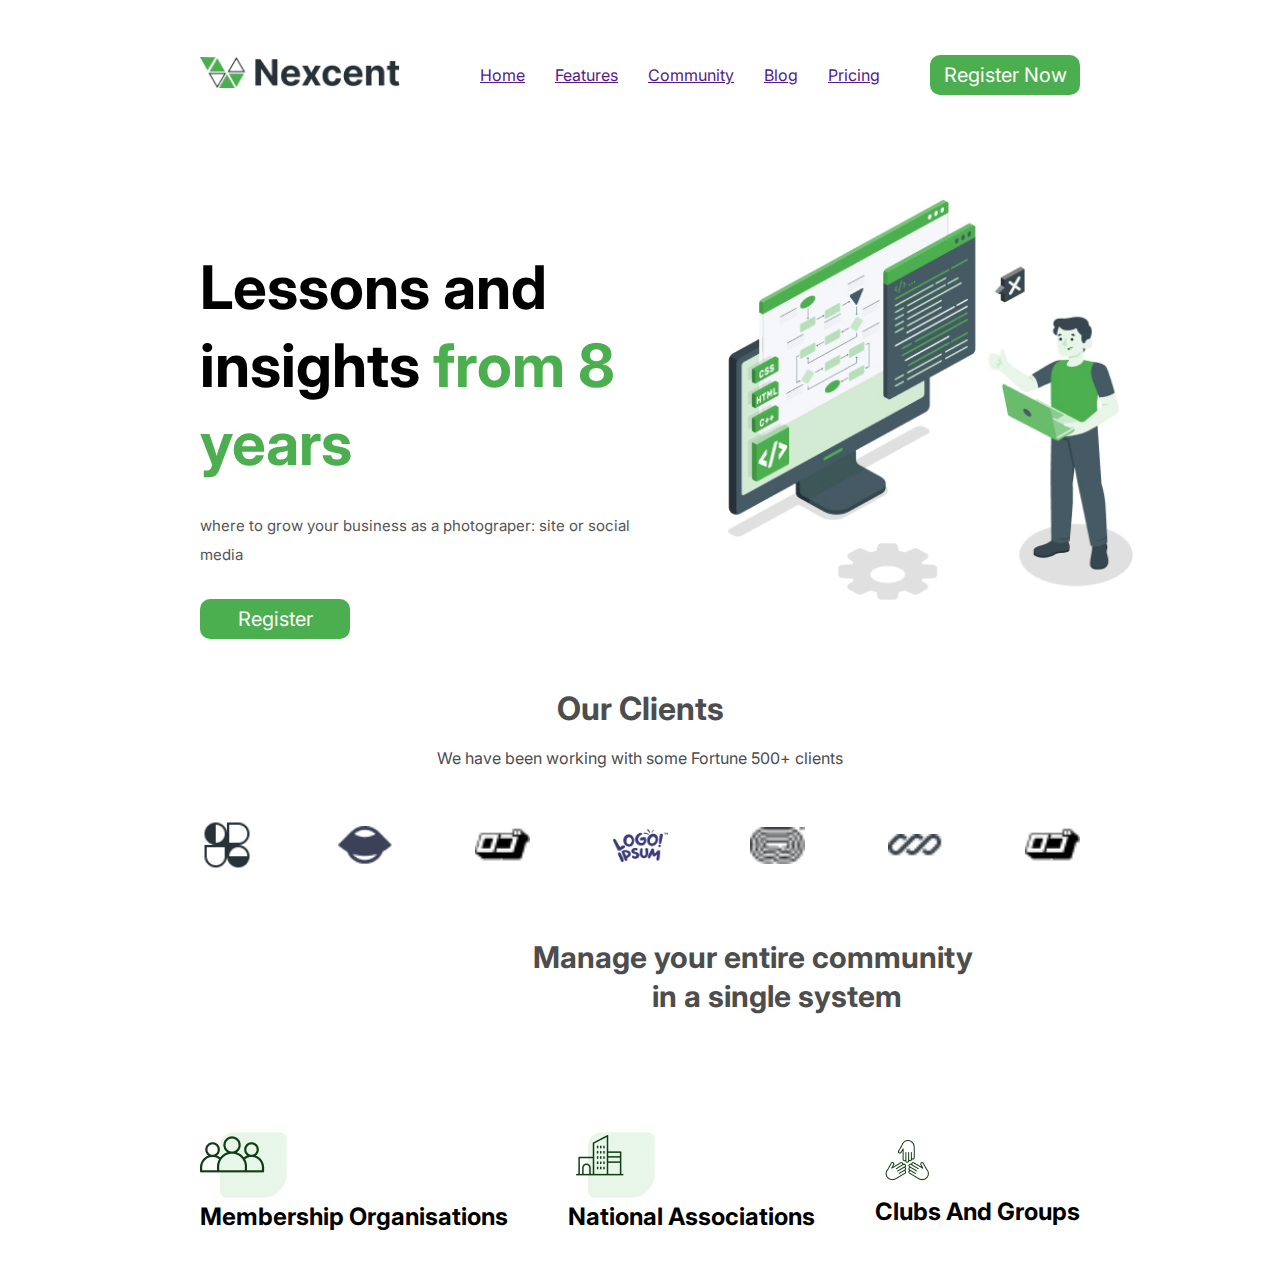
<file: nexcent/index.html>
<!DOCTYPE html>
<html lang="en">
<head>
    <meta charset="UTF-8">
    <meta name="viewport" content="width=device-width, initial-scale=1.0">
    <title>Document</title>
    <link rel="stylesheet" href="style.css">
</head>
<body>
    <nav class="navigation">
        <div class="navlogo">
            <img src="./images/Logo.png" alt="">
        </div>
        <div class="navlist">
            <ul>
                <li> <a href="">Home</a> </li>
                <li> <a href="">Features</a></li>
                <li> <a href="">Community</a></li>
                <li> <a href="">Blog</a></li>
                <li> <a href="">Pricing</a></li>
            </ul>
            <button class="btn">Register Now</button>

        </div>
    </nav>
    <main>
        <div id="left-section">
            <h1>Lessons and insights <span>from 8 years</span></h1>
            <p>where to grow your business as a photograper: site or social media</p>
            <div >
                <button class="btn">Register</button>
            </div>
        </div>

        <div id="right-section">
            <img id="main-image" src="./images/Illustration.jpg" alt="">
        </div>
        
    </main>

    <div>
        <div class="client-heading">
            <h1>Our Clients</h1>
            <p>We have been working with some Fortune 500+ clients</p>

        </div>
        <div class="client-logos">
            <img id="im1" src="./images/Logo (1).png" alt="">
            <img id="im2" src="./images/Vector.png" alt="">
            <img id="im3" src="./images/Logo (3).png" alt="">
            <img id="im4" src="./images/Logo1.png" alt="">
            <img id="im5" src="./images/Logo (5).png" alt="">
            <img id="im6" src="./images/Logo (6).png" alt="">
            <img id="im7" src="./images/Logo (3).png" alt="">
        </div>
        
    </div>
    <div class="manage-community">
        <h1><pre>Manage your entire community
                 in a single system</pre></h1>
    </div>
    
    <div class="threediv">
        <div>
            <div>
                <img src="./images/Icon.png" alt="">
                <h2>Membership Organisations</h2>
           </div>
        </div>
        <div> 
            <div>
            <img src="./images/Icon (1).png" alt="">
           <h2>National Associations</h2>
            </div>
        </div>
        <div>
            <div></div>
                <img src="./images/Icon (2).png" alt="">
                <h2>Clubs And Groups</h2>
            </div>
        </div>
    </div>
</body>
</html>
</file>
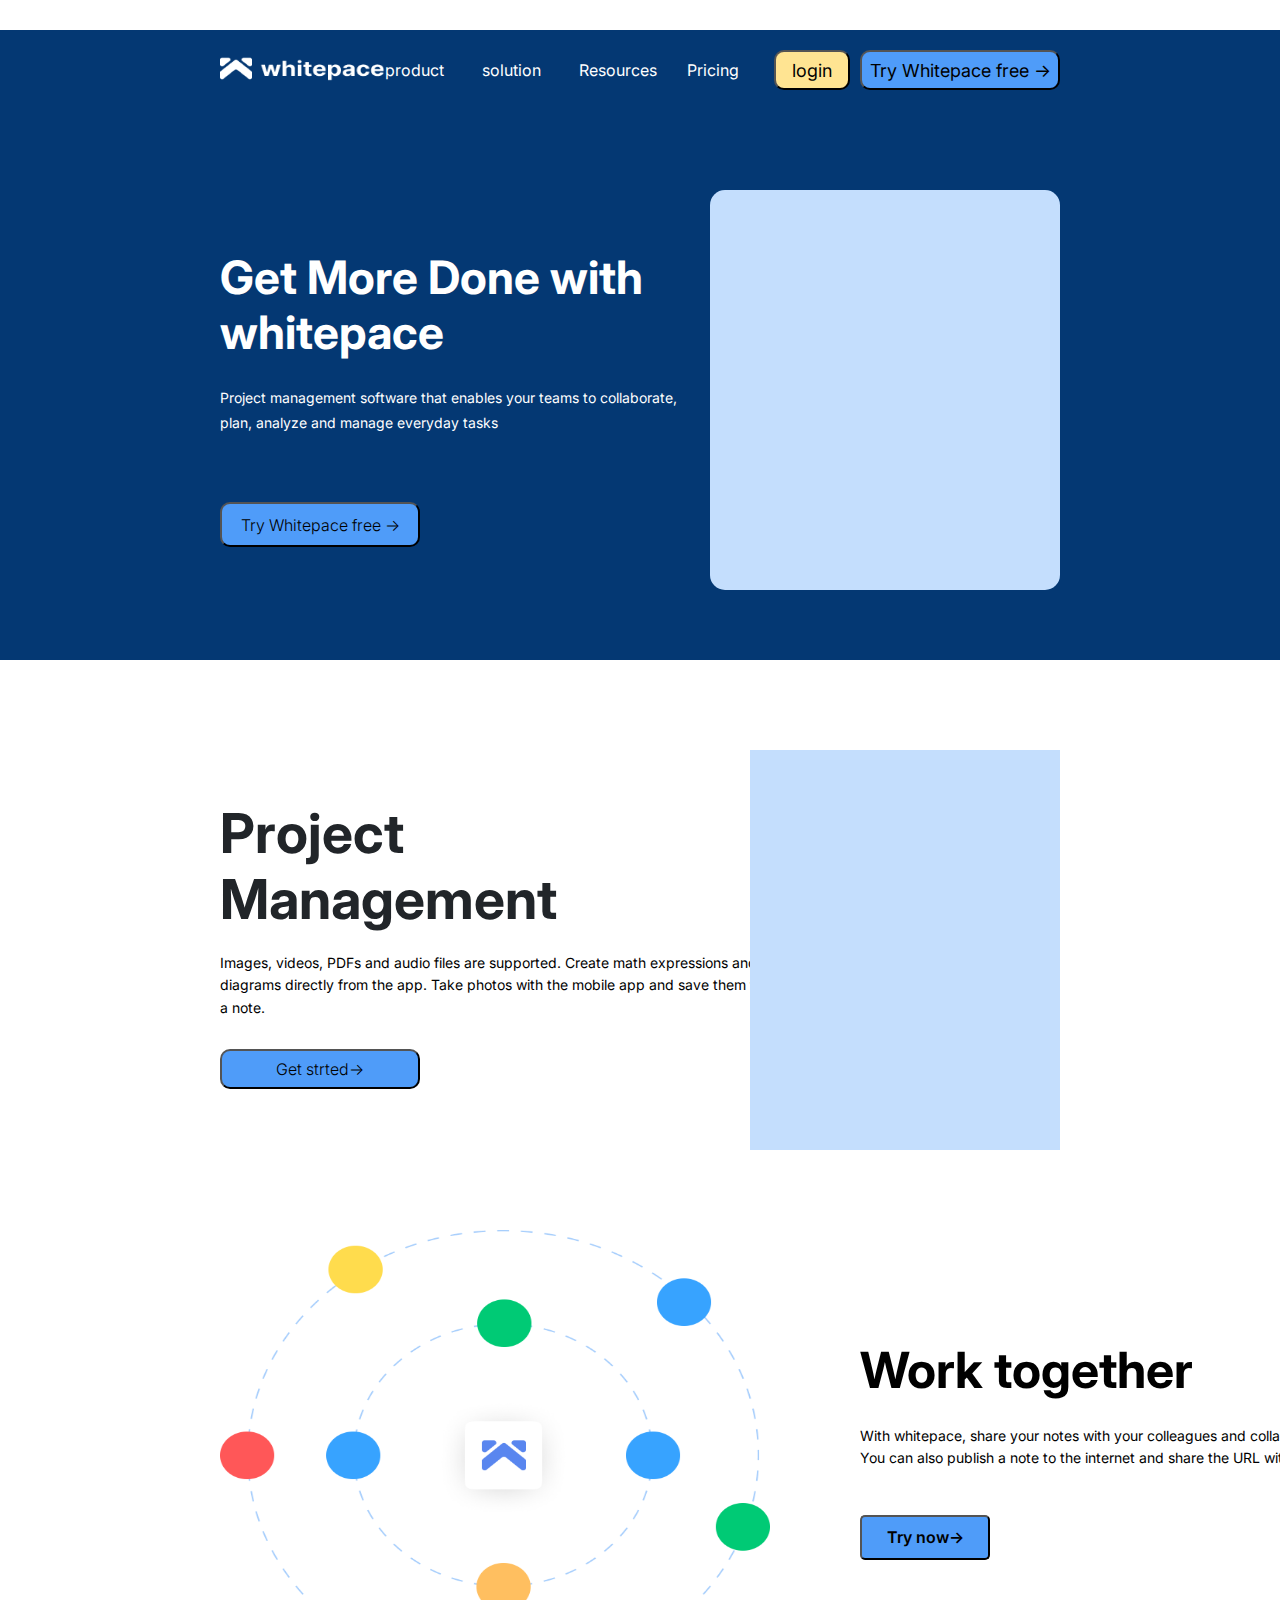
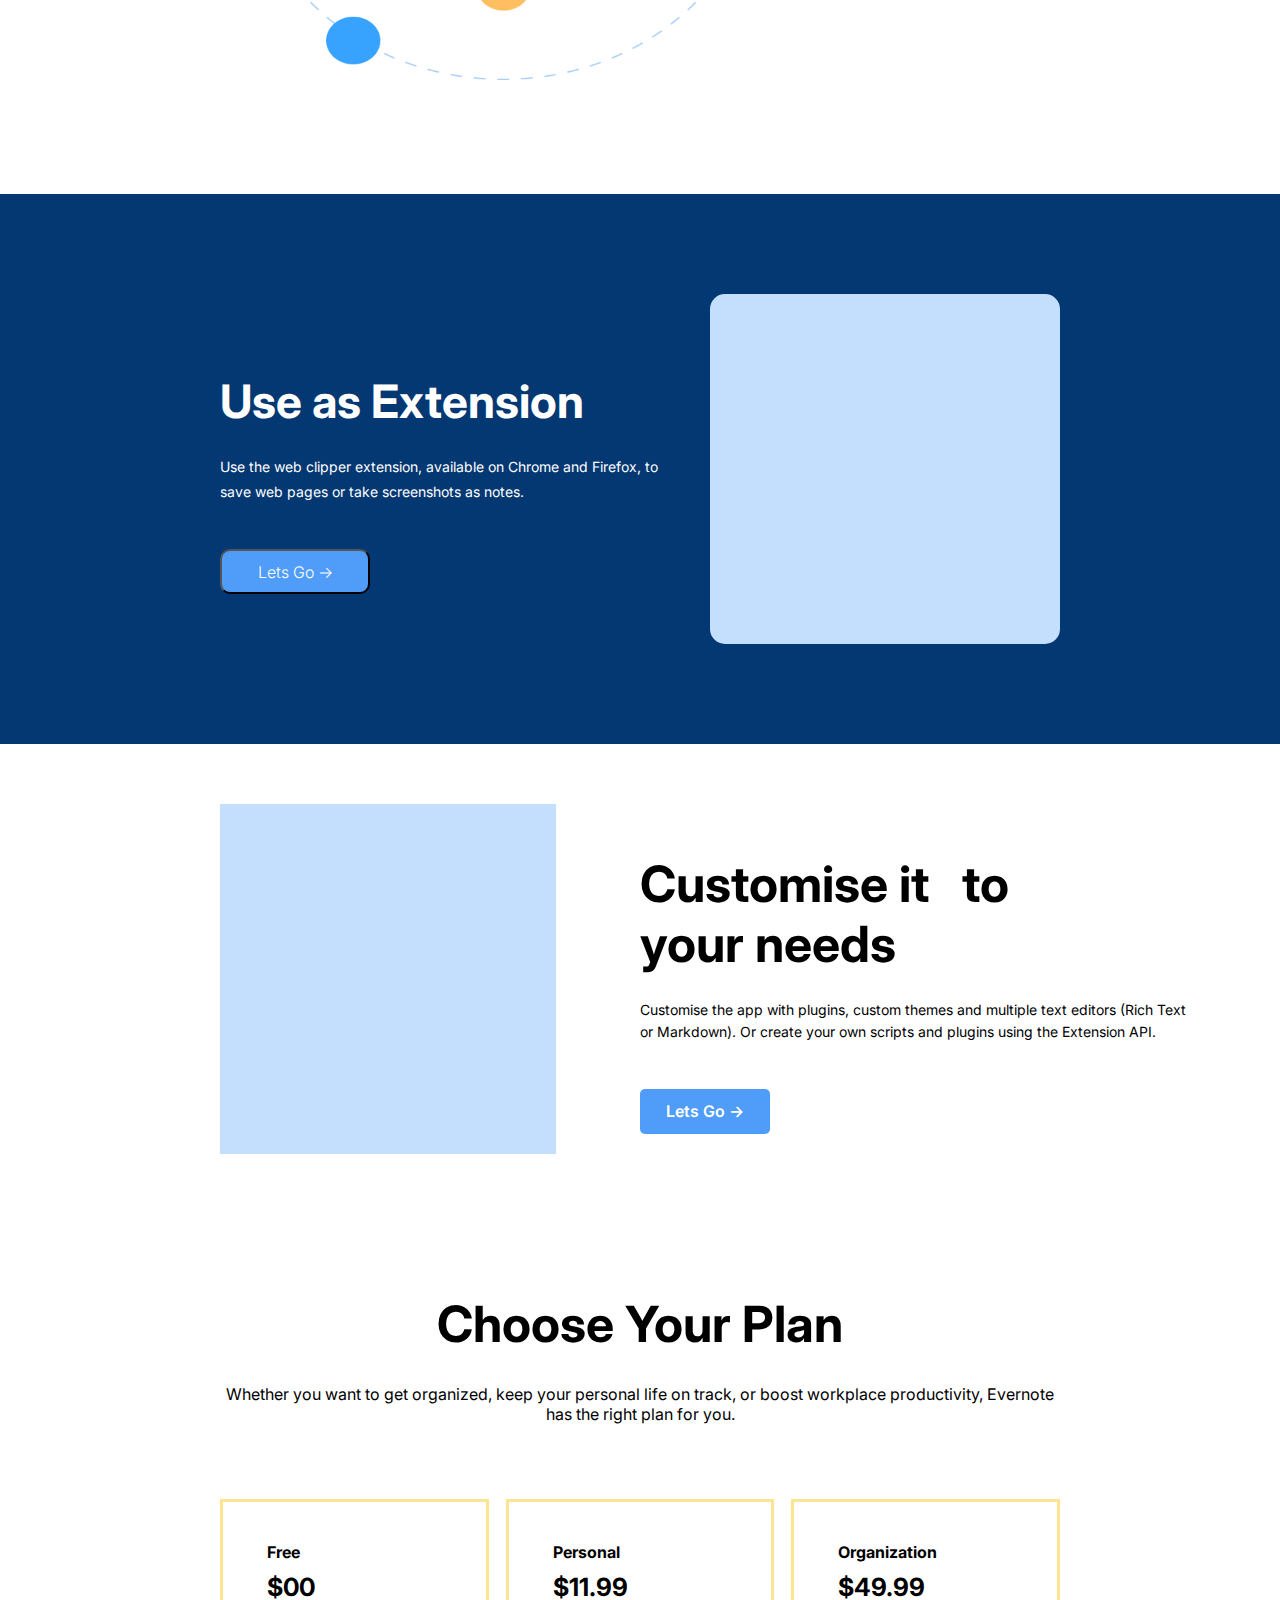
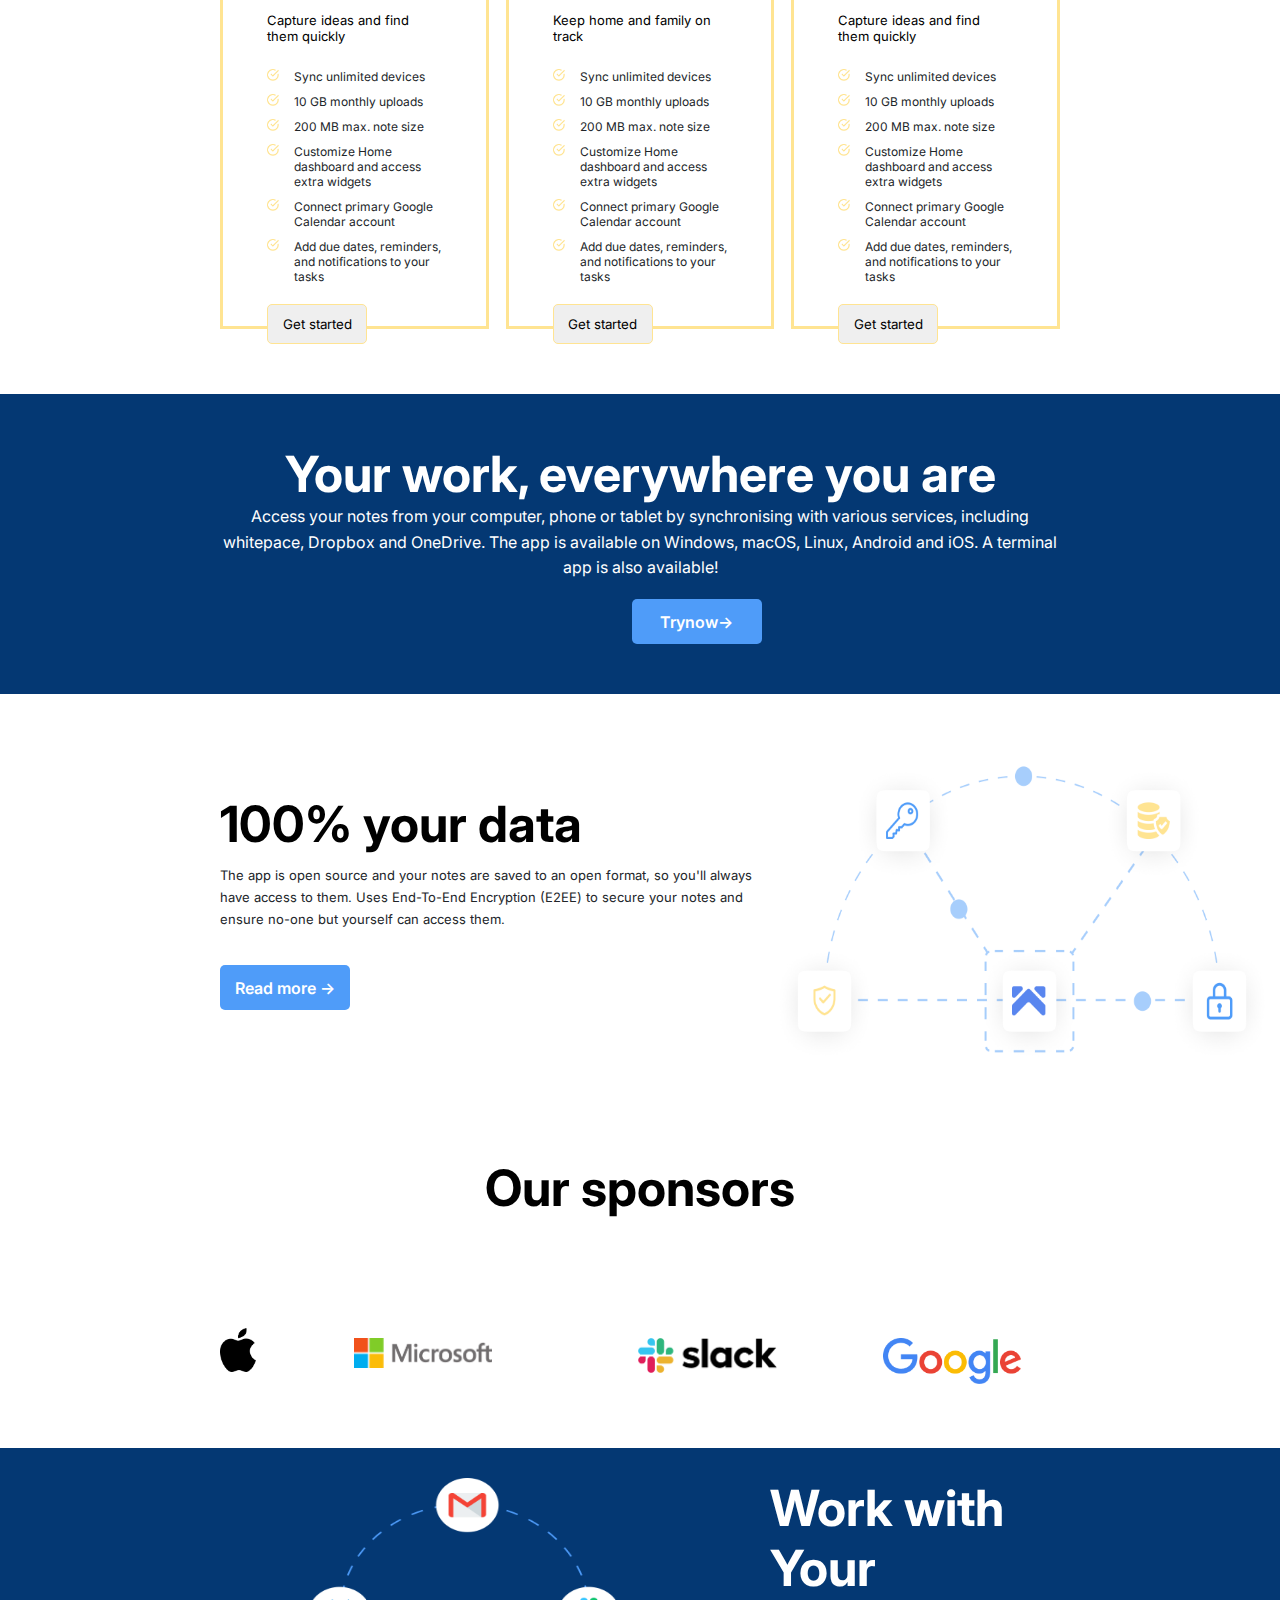
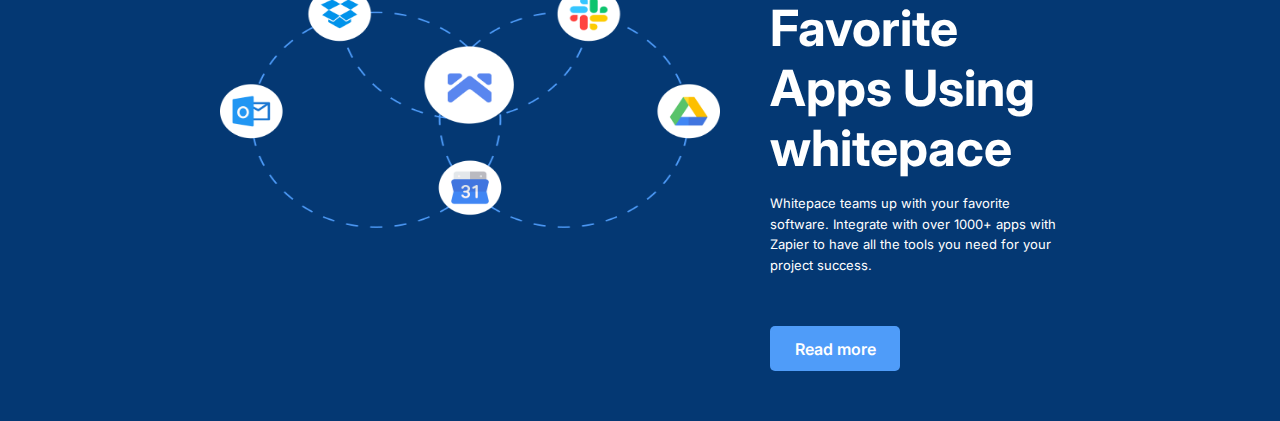
<file: Whitepace/index.html>
<!DOCTYPE html>
<html lang="en">
<head>
    <meta charset="UTF-8">
    <meta name="viewport" content="width=device-width, initial-scale=1.0">
    <title>Whitepace</title>
    <link rel="stylesheet" href="style.css">
</head>
<body>
    <div class="navigation">
           <div class="navlogo">
                <img src="./images/Logo.png" alt="">
           </div>
           <div class="navlist">
                <div id="navlist">
                      <ul>
                          <li><a href=""> product </a></li>
                          <li><a href=""> solution</a></li>
                          <li><a href="">Resources</a></li>
                          <li><a href=""> Pricing</a></li>
                      </ul>
                </div>
                <div>
                        <div class="navbtn">
                             <button id="navlogin">login</button>
                             <button id="btn-free-trial"> Try Whitepace free -></button>
                        </div>
                </div>
           </div>

    </div>
   
    <main>
          <div id="hero-heading">
                   <div><h1>Get More Done with whitepace</h1> </div>
                   <p>Project management software that enables your teams to collaborate, plan, analyze and manage everyday tasks</p>
                   <div id="btn"> <button id="btn-free-trial"> Try Whitepace free -></button></div>
          </div>
          <div id="img-cointener">

          </div>

    </main>
    
    <div class="workmanage">

                <div id="headline">
                        <div id="textblock"><h1>Project Management</h1>
                        <p>Images, videos, PDFs and audio files are supported. Create math expressions and diagrams directly from the app. Take photos with the mobile app and save them to a note.</p>
                         <button id="textblockbtn">Get strted-></button>
                       </div>

                        <div class="image-cointainer">

                        </div>
                </div>
    
  <div class="content" >
                       <div class="wtimg">
                        <img src="./images/Work Together Image.png" alt="">

                       </div>
                       <div id="textarea">
                             <div id="textposition">
                                <h1>Work together</h1>
                                 <p>With whitepace, share your notes with your colleagues and collaborate on them.
                                   You can also publish a note to the internet and share the URL with others.
                                 </p>
                                <button id="contentbtn">Try now-></button>

                             </div>
                       </div>

      </div>

    </div>

    <div class="needs">
         <div id="heading">
                   <div><h1>Use as Extension</h1> </div>
                   <p>Use the web clipper extension, available on Chrome and Firefox, to save web pages or take screenshots as notes.</p>
                   <div id="btn2"> <button class="btn-lets-go"> Lets Go -></button></div>
          </div>
          <div id="img-box">

          </div>

    </div>

    <div class="Customise">
              <div id="left-box">

              </div>
              <div id="right">
                <h1><pre>Customise it   to 
your needs</pre></h1>
                <p> Customise the app with plugins, custom themes and multiple text editors (Rich Text or Markdown). Or create your own scripts and plugins using the Extension API.</p>

                <button id="btn3">Lets Go -></button>

              </div>

    </div>


    <div class="Pricing">
           <div id="tophead">
            <h1>Choose Your Plan</h1>
            <p>Whether you want to get organized, keep your personal life on track, or boost workplace productivity, Evernote has the right plan for you.</p>

           </div>
           <div id="pricelist">
                   <div class="priceboard">
                           <div class="pricetexthead">
                              <h6>Free</h6>
                              <h3>$00</h3>
                              <p>Capture ideas and find them quickly</p>
                           </div>
                           <div class="bulletpoint">
                                <div class="tikimg">
                                    <img src="./images/Icon.png" alt="">
                                    <p>Sync unlimited devices</p>
                                </div>
                                <div class="tikimg">
                                    <img src="./images/Icon.png" alt="">
                                    <p>10 GB monthly uploads</p>
                                </div>
                                <div class="tikimg">
                                    <img src="./images/Icon.png" alt="">
                                    <p>200 MB max. note size</p>
                                </div>
                                <div class="tikimg">
                                    <img src="./images/Icon.png" alt="">
                                    <p>Customize Home dashboard and access extra widgets</p>
                                </div>
                                <div class="tikimg">
                                    <img src="./images/Icon.png" alt="">
                                    <p>Connect primary Google Calendar account</p>
                                </div>
                                <div class="tikimg">
                                    <img src="./images/Icon.png" alt="">
                                    <p>Add due dates, reminders, and notifications to your tasks </p>
                                </div>

                           </div>
                           <div class="pricebtn4">
                                 <button id="btn4">Get started</button>
                           </div>
                   </div>
                   <div class="priceboard">
                              <div class="pricetexthead">
                              <h6>Personal</h6>
                              <h3>$11.99</h3>
                              <p>Keep home and family on track</p>
                           </div>
                           <div class="bulletpoint">
                                <div class="tikimg">
                                    <img src="./images/Icon.png" alt="">
                                    <p>Sync unlimited devices</p>
                                </div>
                                <div class="tikimg">
                                    <img src="./images/Icon.png" alt="">
                                    <p>10 GB monthly uploads</p>
                                </div>
                                <div class="tikimg">
                                    <img src="./images/Icon.png" alt="">
                                    <p>200 MB max. note size</p>
                                </div>
                                <div class="tikimg">
                                    <img src="./images/Icon.png" alt="">
                                    <p>Customize Home dashboard and access extra widgets</p>
                                </div>
                                <div class="tikimg">
                                    <img src="./images/Icon.png" alt="">
                                    <p>Connect primary Google Calendar account</p>
                                </div>
                                <div class="tikimg">
                                    <img src="./images/Icon.png" alt="">
                                    <p>Add due dates, reminders, and notifications to your tasks </p>
                                </div>

                           </div>
                           <div class="pricebtn4">
                                 <button id="btn4">Get started</button>
                           </div>
                           
                   </div>
                   <div class="priceboard">
                              <div class="pricetexthead">
                              <h6>Organization</h6>
                              <h3>$49.99</h3>
                              <p>Capture ideas and find them quickly</p>
                           </div>
                           <div class="bulletpoint">
                                <div class="tikimg">
                                    <img src="./images/Icon.png" alt="">
                                    <p>Sync unlimited devices</p>
                                </div>
                                <div class="tikimg">
                                    <img src="./images/Icon.png" alt="">
                                    <p>10 GB monthly uploads</p>
                                </div>
                                <div class="tikimg">
                                    <img src="./images/Icon.png" alt="">
                                    <p>200 MB max. note size</p>
                                </div>
                                <div class="tikimg">
                                    <img src="./images/Icon.png" alt="">
                                    <p>Customize Home dashboard and access extra widgets</p>
                                </div>
                                <div class="tikimg">
                                    <img src="./images/Icon.png" alt="">
                                    <p>Connect primary Google Calendar account</p>
                                </div>
                                <div class="tikimg">
                                    <img src="./images/Icon.png" alt="">
                                    <p>Add due dates, reminders, and notifications to your tasks </p>
                                </div>

                           </div>
                           <div class="pricebtn4">
                                 <button id="btn4">Get started</button>
                           </div>
                           
                   </div>

           </div>
    </div>

    <div id="yourwork">
          <div id="work">
                <div id="yourworkhead">
                     <h1>Your work, everywhere you are</h1>
                     <p>Access your notes from your computer, phone or tablet by synchronising with various services, including whitepace, Dropbox and OneDrive. The app is available on Windows, macOS, Linux, Android and iOS. A terminal app is also available!</p>
                </div>
                <div id="workbtn">
                    <button id="btn3">Trynow-></button>
                </div>
          </div>
    </div>

    <div id="yourdata">
              <div id="yourdatahead">
                   <div id="yourdatah1">
                    <h1>100% your data</h1>
                    <p>The app is open source and your notes are saved to an open format, so you'll always have access to them. Uses End-To-End Encryption (E2EE) to secure your notes and ensure no-one but yourself can access them.</p>
                   </div>
                   <div id="yourdatabtn">
                    <button id="btn3">Read more -></button>
                   </div>
              </div>
              <div id="element">
                   <img src="./images/Element.png" alt="">
             </div>
    </div>

    <div id="sponsors">
           <div id="sponsorshead">
                <h1> Our sponsors</h1>
           </div>
           <div id="sponsorsimg">
                    <div id="Apple"><img src="./images/Apple.png" alt=""></div>
                    <div id="microsoft"><img src="./images/microsoft 1.png" alt=""></div>
                    <div id="slack"><img src="./images/Slack_Technologies_Logo 1.png" alt=""></div>
                    <div id="Google"><img src="./images/Google.png" alt=""></div>
           </div>
    </div>

    <div id="apps">
          <div id="appimg">
                 <img src="./images/Apps.png" alt="">
          </div>
          <div id="apphead">
           <h1>Work with Your Favorite Apps Using whitepace</h1>
           <p>Whitepace teams up with your favorite software. Integrate with over 1000+ apps with Zapier to have all the tools you need for your project success.</p>
          <button id="btn3">Read more</button>
        </div>

    </div>
</body>
</html>
</file>
<file: nexcent/style.css>
@import url('https://fonts.googleapis.com/css2?family=Boldonse&family=Bytesized&family=Inter:ital,opsz,wght@0,14..32,100..900;1,14..32,100..900&family=Montserrat:ital,wght@0,100..900;1,100..900&family=Poppins:ital,wght@0,100;0,200;0,300;0,400;0,500;0,600;0,700;0,800;0,900;1,100;1,200;1,300;1,400;1,500;1,600;1,700;1,800;1,900&display=swap');
*{
    margin: 0;
    padding: 0;
    box-sizing: border-box;
  font-family: "Inter", sans-serif;
  font-optical-sizing: auto;
  font-weight: 200px;
  font-style: normal;

}

.navigation{
    
    height: 150px;
    width: 100%;
    background-color: white;
    padding: 50px 200px;
    display: flex;
    align-items: center;
    justify-content: space-between;
}
.navlogo img {
   width: 200px;
   height: auto;
}
.navlist{
    display: flex;   
    align-items: center;
    justify-content: space-between;
    gap: 20px;
}
.navlist ul {
    height: 25px; 
    padding: 30px;
    background-color: white;
    display: flex;
    gap: 30px;
    list-style: none;
    align-items: center;
     justify-content: space-between;
     font-size: 16px;

}
.btn{
    background-color: #4CAF4F;
    height: 40px;
    width: 150px;
    border-radius: 10px;
    font-size: 20px;
    color: white;
    border: none;
    cursor: pointer;
    
}

main{
    display: flex;
    padding: 50px 200px;
    justify-content: space-between;
    gap: 55px;

}
#left-section{
  width: 60%;
  display: flex;
  padding-top: 48px;
 flex-direction: column;
 gap: 30px;
}
#left-section h1{
    font-size: 60px;
    color: black;
    line-height: 1.3;
    
}
#left-section p{
    font-size: 15px;
    color: #555555;
    line-height: 1.9; 
   
}
#left-section span{
    color: #4CAF4F;
    
}
#right-section{
    width: 40%;

}
#right-section img{
    width: 405px;
    height: 400px;
    
}

.client-heading{
    text-align: center;
    display: flex;
    flex-direction: column;
    color: #4D4D4D;
    gap: 20px;
}
.client-logos{
   padding: 50px 200px;
    display: flex;
    
    align-items: center;
    justify-content: space-between;
}
.client-logos img{
    width: 55px;
    height: auto;
}
.manage-community{
      padding: 10px 200px;
      height: 150px;
      width: 100%;
    background-color:white;
     color: #212121;
    justify-content: center;
     display: flex;
     align-items: center;

}
.manage-community h1{
    padding-left: 135px;
    color: #4D4D4D;
    font-size: 30px;
    line-height: 1.3;
    display: flex;
    /* align-items: center; */
 background-color:white;
    height: 120px;
    width: 55%;
}

.threediv{
    display: flex;
    padding: 50px 200px;
    align-items: center;
    justify-content: space-between;

}
</file>
<file: Whitepace/style.css>
@import url('https://fonts.googleapis.com/css2?family=Boldonse&family=Bytesized&family=Inter:ital,opsz,wght@0,14..32,100..900;1,14..32,100..900&family=Montserrat:ital,wght@0,100..900;1,100..900&family=Poppins:ital,wght@0,100;0,200;0,300;0,400;0,500;0,600;0,700;0,800;0,900;1,100;1,200;1,300;1,400;1,500;1,600;1,700;1,800;1,900&display=swap');

*{
    margin: 0;
    padding: 0;
    box-sizing: border-box;
  font-family: "Inter", sans-serif;
  font-optical-sizing: auto;
  font-weight: 200px;
  font-style: normal;
}
.navigation{
    margin-top: 30px;
    height: 80px;
    width: 100%;
    background-color: #043873;
    padding: 16px 220px  ;
    display: flex;
    align-items: center;
    justify-content: space-between;
   

}
.navlogo{

}
.navlogo img{
    height: 25px;
    width: 165px;
}
.navlist{
 display: flex;
 justify-content: space-between;
  /* width: 60%; */
}

#navlist{
    list-style: none;
      display: flex;
     
   
    justify-content: space-between;
    color: white;
    gap: 20px;
}
#navlist ul{
             list-style: none;
               display:grid;
               grid-template-columns: repeat(4,1fr);
               grid-gap: 30px;
               align-items: center;
          }
#navlist  a{
color: white;
text-decoration: none;
}
.navbtn{
display: flex;
justify-content: space-between;
gap: 10px;
padding-left: 20px;

}
#navlogin{
    height: 40px;
    width: 76px;
    border-radius: 10px;
    background-color: #FFE492;
    text-align: center;
    font-weight: 400;
    font-size: 18px;
   

}
#btn-free-trial{
    background-color: #4F9CF9;
    height: 40px;
    width: 200px;
    border-radius: 10px;
    /* padding: 16px 24px; */
     font-weight: 400;
     font-size: 18px;
   
}
main{
    background-color: #043873;
     padding: 80px 220px 10px 220px ;
    width: 100%;
    height: 550px;
     display: flex;
     justify-content: space-between;
     gap: 10px;
}
#hero-heading div {
 padding: 60px 0px 0px 0px;
 size: 40%;

}
#hero-heading div h1{
    color: white;
   font-style: bold;
    font-size: 46px;
    line-height: 1.2;
    /* letter-spacing: -2%; */
    font-weight: 700;
    
}
#herop{
    /* width: 480px;
    height: 60px; */
}
#hero-heading  p{
    color:#FFFFFF;
    font-size: 14px;
    font-weight: 400;
    line-height: 25px;
    padding-right: 10px;
    padding-top: 25px;
     width: 480px;
    height: 60px;

}
#btn{
    
    margin-top: 22px;
}
#hero-heading button{
      background-color: #4F9CF9;
    height: 45px;
    width: 200px;
    border-radius: 10px;
    /* padding: 16px 24px; */
     font-weight: 300;
     font-size: 16px;
     
}
#hero-heading button:hover{
    color:#C4DEFD;
}
#img-cointener{
    height: 400px;
    width: 850px;
    background-color: #C4DEFD;
/* size: 60%; */
    border-radius: 15px;
}
.workmanage{
    padding: 90px 220px 10px 220px;
    display: flex;
    flex-direction: column;
    gap: 80px;
   
}

#headline{
    display: flex;
    flex-direction: row;
    justify-content: space-between;
    gap: 30px;
}
#textblock{
    height: 200px;
    width: 500px;
    padding:50px 20px 0px 0px  ;
}
#textblock h1{
    width: 300px;
    font-size: 55px;
    font-weight: 700;
    color: #212529;
    line-height: 1.2;

}
#textblock p{
    width: 550px;
    font-size: 14px;
    columns: #212529;
    line-height: 1.6;
    padding-top: 20px;
   


}

#textblockbtn{
    height: 40px;
    width: 200px;
      background-color: #4F9CF9;
    /* height: 45px;
    width: 200px; */
    border-radius: 10px;
    /* padding: 16px 24px; */
     font-weight: 300;
     font-size: 16px;
     margin-top: 30px;
  
    
}
.image-cointainer{
    height: 400px;
    width: 500px;
    background-color: #C4DEFD;
   
}
.wtimg img{
    height:450px ;
    width: 550px;
}
.content{
    display: flex;
    justify-content: space-between;
    gap:0px;

}
#textarea{
    width: 100%;
    height: 200px;
    /* background-color: red; */
   margin-left: 90px;
  margin-top: 110px;
  
}
#textarea h1{
    font-size: 50px;
    
}
#textarea p{
    width: 550px;
    padding-top: 25px;
    font-size: 14px;
    line-height: 1.6;
}
#contentbtn{
         background-color: #4F9CF9;
    height: 45px;
    width: 130px;
    border-radius: 5px;
    /* padding: 16px 24px; */
     font-weight: 600;
     font-size: 16px;
     /* text-align: left; */
     margin-top: 45px;
}
.needs{
    margin-top: 100px;
    background-color: #043873;
     padding: 100px 220px 10px 220px ;
    width: 100%;
    height: 550px;
     display: flex;
     justify-content: space-between;
     gap: 10px;
}
#heading div{
 padding: 80px 0px 0px 0px;
 /* size: 40%; */

}
#heading div h1{
     color: white;
   font-style: bold;
    font-size: 46px;
    line-height: 1.2;
    /* letter-spacing: -2%; */
    font-weight: 700;
}
#heading p{
      color:#FFFFFF;
    font-size: 14px;
    font-weight: 400;
    line-height: 25px;
    padding-right: 10px;
    padding-top: 25px;
     width: 480px;
    height: 60px;
    
}
.btn-lets-go{
    background-color: #4F9CF9;
    height: 45px;
    width: 150px;
    border-radius: 10px;
    /* padding: 16px 24px; */
     font-weight: 300;
     font-size: 16px;
     color: white;
    
     
}
#btn2{
     margin-top: -20px;
}
#img-box{
      height: 350px;
    width: 500px;
    /* margin-left: 0px; */
    background-color: #C4DEFD;
/* size: 60%; */
    border-radius: 15px;
}
.Customise{
    padding: 60px 220px 50px 220px;
    display: flex;
    justify-content: space-between;
    gap: 5%;
    height: 500px;
    width: 100%;
   

}
#left-box{
    height: 350px;
    width: 40%;
    background-color: #C4DEFD;
    
   
}
#right{
    width:50%;
    padding: auto;
    padding-top: 50px;
}
#right h1{
      font-size: 50px;
}
#right p{
       width: 550px;
    padding-top: 25px;
    font-size: 14px;
    line-height: 1.6;

}
#btn3{
        background-color: #4F9CF9;
    height: 45px;
    width: 130px;
    border-radius: 5px;
    /* padding: 16px 24px; */
     font-weight: 600;
     font-size: 16px;
     /* text-align: left; */
     margin-top: 45px;
     border: none;
     color: white;
}
.Pricing{
    padding: 50px 220px 30px 220px;
    display: flex;
    flex-direction:column;
    justify-content: space-between;
    gap: 40px;
    

}
#tophead{
    display: flex;
    flex-direction:column;
    gap: 30px;
  align-items: center;
}
#tophead h1{
  font-size: 50px;
} 
#tophead p{
     max-width: 900px;
     text-align: center;

   
}
#pricelist{
    height: 500px;
    width: 100%;
   
    display: flex;
    justify-content: space-between;
    align-items: center;
}
.priceboard{
    /* display: flex;
    flex-direction: column; */
    height: 430px;
    width: 32%;
    padding: 40px 44px ;
    border: 3px solid #FFE492;
    cursor: pointer;
    transition: all 2s linear 1s;
     

}
 .priceboard:hover{
    background-color: #043873;
    height:500px ;
                                         /* transform:scale(1.4); we have to use transform: property; */
    width: 32%;
    box-shadow: 10px 10px rgba(0, 0, 0, 0.159); 
    color: white; 
    border: 3px solid green;
}
.priceboard .pricetexthead h3{
     transition: all 2s linear 1s;

}
.priceboard:hover .pricetexthead h3{
    color: #FFE492;
}
.pricetexthead{
    margin-bottom: 25px;

}
.pricetexthead h6{
    font-size: 16px;
    
}
.pricetexthead h3{
font-size:25px;
    margin-top: 10px 
}
.pricetexthead p{
    font-size: 13px;
     margin-top: 10px ;
}

.bulletpoint{
    display: flex;
    justify-content: space-between;
    flex-direction: column;
    gap: 10px;
    margin: 0px 0px 20px 0px;
}
.tikimg{
    display: flex;
    gap: 15px;
    /* justify-content: space-between; */
    
}
.tikimg img{
height: 2%;
width: 7%;
}
.tikimg p{
   /* padding-left:-200px; */
   font-size: 12px;
   color: #212529;
    transition: all 2s linear 1s;
}
.priceboard:hover .bulletpoint .tikimg p{
    color: #FFFFFF;
}
#btn4{
    height: 40px;
    width: 100px;
    border-radius: 5px;
    border:1px solid #FFE492;
    transition: all 2s linear 1s;
}
.priceboard:hover .pricebtn4 #btn4{
    background-color: #4F9CF9;
    border: none;
    cursor: pointer;

}

#yourwork{
    padding: 50px 220px 20px 220px;
    background-color: #043873;
    height: 300px;
}
#work{
    height: 200px;
    position: relative;
    display: flex;
    flex-direction: column;
    gap: 90px;
   

}
#yourworkhead{
     display: flex;
     flex-direction: column; 
     justify-content: center;
}
#yourworkhead h1{
    font-size: 50px;
    display: flex;
    align-items: center;
    justify-content: center;
    color: white;
}
#yourworkhead p{
    color: #FFFFFF;
   text-align: center;
  line-height: 1.6;

}
#workbtn{
    position: absolute;
    bottom: 0px;
    left: 49%;
    
    /* left: -60px; */
}

#yourdata{
    padding: 70px 220px 40px 220px;
    display: flex;
    justify-content: space-between;
    gap: 2px;
}
#yourdatahead{
    padding-top: 30px;
}
#yourdatah1 h1{
    font-size: 50px;
    /* text-align: center; */

}
#yourdatah1 p{
    font-size: 13px;
    width: 550px;
    color: #212529;
    line-height: 1.7;
    text-align: left;
    padding-top: 10px;
}
#yourdatabtn{
    margin-top: -10px;
}

#element img{
    height: 300px;
    width: 500px;
}
#sponsors{
    padding: 50px 220px 60px 220px;
    display: flex;
    flex-direction: column;
    gap: 120px;

}
#sponsorshead h1{
    font-size: 50px;
    /* align-items: center; */
    text-align: center;
}
#Apple img{
    /* height: 0%; */
    width: 18%;
    /* height: 100%; */
    margin-top: -10px;
}
#microsoft img{
 
  width: 70%;
  /* height: 100%; */
  margin-left: -80px;
}
#slack img{
 width: 70%;
 /* height: 100%; */
 margin-left: -10px;
}
#Google img{
  width: 70%;
  /* height: 100%; */

   margin-left: 20px;
  
}

#sponsorsimg{
    display: grid;
    grid-template-columns: repeat(4 ,1fr);
    gap: 2%;

}

#apps{
    padding: 30px 220px 50px 220px;
    background-color: #043873;
    display: flex;
    justify-content: space-between;
    /* gap: 5%; */
    gap: 50px;

}
#apps #appimg{
   
  
}
#appimg img{
    height: 350px;
    width: 500px;
}
#apps #apphead{
  
         
}
#apphead h1{
    font-size: 50px;
    color: #FFFFFF;

}
#apphead p{
    padding-top: 15px;
 font-size: 13px;
 color: #FFFFFF;
 line-height: 1.6;
}
#apphead button{
   margin-top: 50px;
}
#Testimonial{
    padding: 50px 220px;

}
#Testimonial h1{
    font-size: 50px;
    text-align: center;
    margin: 40px 0px 50px 0px;
}
#content{
    display: flex;
    justify-content: space-between;
    gap: 40px;
}

.contenthead{
    display: flex;
    flex-direction: column;
    justify-content: space-between;
   background-color: #4F9CF9;
    color:white;
   align-items: center;
   height: 360px;
   width: 360px;
   box-shadow: 10px 5px rgba(0, 0, 0, 0.06);
}
.quto{
    width: 90%;
    border-bottom: 2px solid white;
    display: flex;
    flex-direction: column;
    gap: 25px;
    height: 55%;
    
    
}
.quto p{
    margin-bottom: 30px;
    line-height: 1.6;

}
 .quto img{
    height: 30px;
    width: 50px;
    margin-top: 20px;
   
}

.namebox{
    display: flex;
    justify-content: space-between;
    gap: 30px;
    margin-left: 16px;
    margin-bottom: 20px;
}
.namebox h4{
    color: black;
}
.namebox img{
    height: 70px;
    width: 70px;
}


#contenthead{
    display: flex;
    flex-direction: column;
    justify-content: space-between;
   
   align-items: center;
   height: 360px;
   width: 360px;
   box-shadow: 10px 5px rgba(0, 0, 0, 0.06);
}
#quto{
    width: 90%;
    border-bottom: 2px solid black;
    display: flex;
    flex-direction: column;
    gap: 25px;
    
    height: 55%;
    
    
    
}
#quto p{
    margin-bottom: 30px;
    line-height: 1.6;

}
 #quto img{
    height: 30px;
    width: 50px;
    margin-top: 20px;
   
}

#namebox{
    display: flex;
    justify-content: space-between;
    gap: 30px;
    margin-left: 16px;
    margin-bottom: 20px;
}
#namebox img{
    height: 70px;
    width: 70px;
}

#freetrail{
    padding: 50px 220px 0px 220px;
    background-color: #043873;
    /* position: relative; */
}
#endheading{
    margin-top: 20px;
    margin-left: 350px;
    height: 400px;
    width: 400px;
    /* background-color: red; */
    display: flex;
    flex-direction: column;
    gap: 30px;
    /* position: absolute; */
    color: white;
  
}

 #headline2 h1{
    font-size: 50px;
    text-align: center;
    color: white;

 }
  #headline2 p {
    /* text-align: center; */
    /* width: 20x; */
    /* height: 30px; */
    padding-top: 20px;
    text-align: center;
    /* width: 150px; */

 }

 #buton{
    text-align: center;
    display: flex;
    flex-direction: column;
    margin-top: -50px;
    gap: 30px;
 }
 #buton1 p{

    margin-top: 10px;
 }

 #browsericon{
    width: 150px;
    display: grid;
    grid-template-columns: repeat(3,1fr);
    margin-left: 130px;
    grid-gap: 10px;
   

 }
 #browsericon img{
    height: 90%;
    width: 60%;
    gap: 30px;
 }
#info{
    padding: 20px 220px;
    background-color: #043873;
}
</file>
